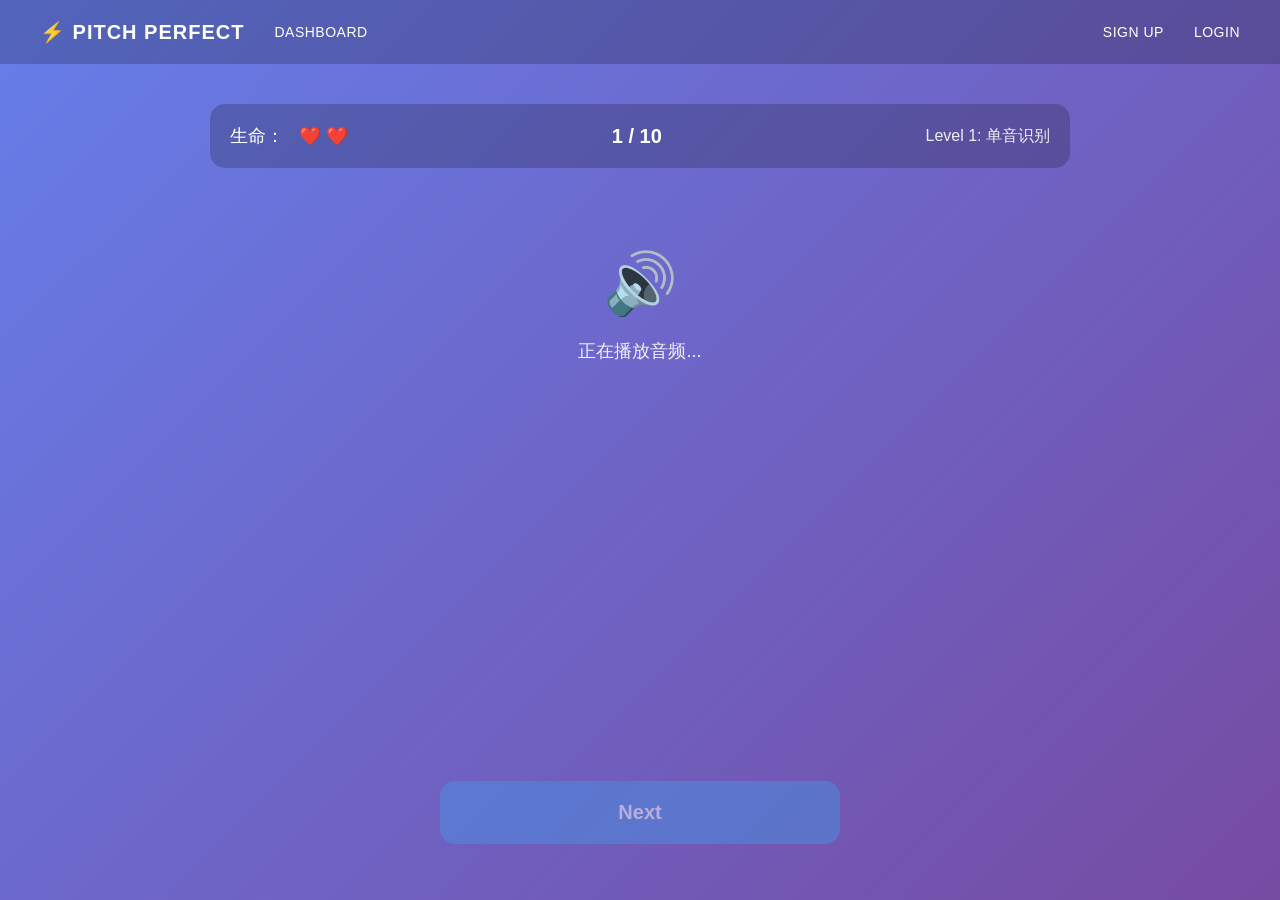
<file: game.html>
<!DOCTYPE html>
<html lang="zh-CN">
<head>
    <meta charset="UTF-8">
    <meta name="viewport" content="width=device-width, initial-scale=1.0">
    <title>测试进行中 - Pitch Perfect</title>
    <link rel="stylesheet" href="css/style.css">
</head>
<body>
    <!-- 导航栏 -->
    <nav class="navbar">
        <div class="nav-left">
            <span class="logo">⚡ PITCH PERFECT</span>
            <a href="dashboard.html" class="nav-link">DASHBOARD</a>
        </div>
        <div class="nav-right">
            <a href="#" class="nav-link">SIGN UP</a>
            <a href="#" class="nav-link">LOGIN</a>
        </div>
    </nav>

    <!-- 游戏界面 -->
    <div class="game-container">
        <!-- 顶部信息栏 -->
        <div class="game-header">
            <div class="lives">
                <span class="life-label">生命：</span>
                <span id="livesDisplay">❤️ ❤️</span>
            </div>
            <div class="progress">
                <span id="questionNumber">1</span> / <span id="totalQuestions">10</span>
            </div>
            <div class="level-info">
                <span id="levelName">Level 1: 单音识别</span>
            </div>
        </div>

        <!-- 音频播放状态 -->
        <div class="audio-status" id="audioStatus">
            <div class="audio-icon">🔊</div>
            <p>正在播放音频...</p>
        </div>

        <!-- 选项区域 -->
        <div class="options-container" id="optionsContainer">
            <!-- 动态生成选项 -->
        </div>

        <!-- 答案反馈区域 -->
        <div class="answer-feedback" id="answerFeedback" style="display: none;">
            <!-- 动态显示正确答案 -->
        </div>

        <!-- 节拍器区域（Level 5 专用 - 音游风格） -->
        <div class="rhythm-game" id="rhythmGame" style="display: none;">
            <!-- 顶部节拍器进度条 -->
            <div class="metronome-bar">
                <div class="beat-number">1</div>
                <div class="beat-number">2</div>
                <div class="beat-number">3</div>
                <div class="beat-number">4</div>
            </div>
            <div class="metronome-progress">
                <div class="metronome-indicator" id="metronomeIndicator"></div>
            </div>
            
            <!-- 提示文字 -->
            <div class="rhythm-hint" id="rhythmHint">听完节奏后，点击靶子模仿节拍</div>
            
            <!-- 靶子 -->
            <div class="target-container">
                <div class="target" id="rhythmTarget">
                    <div class="target-ring target-ring-1"></div>
                    <div class="target-ring target-ring-2"></div>
                    <div class="target-ring target-ring-3"></div>
                    <div class="target-center"></div>
                </div>
            </div>
            
            <!-- 反馈信息 -->
            <div class="rhythm-feedback" id="rhythmFeedback"></div>
        </div>

        <!-- 提交按钮 -->
        <button class="submit-btn" id="submitBtn" disabled>Next</button>
    </div>

    <script src="js/audio.js"></script>
    <script src="js/game.js"></script>
</body>
</html>
</file>
<file: css/style.css>
/* 全局样式 */
* {
    margin: 0;
    padding: 0;
    box-sizing: border-box;
}

body {
    font-family: -apple-system, BlinkMacSystemFont, 'Segoe UI', Roboto, Oxygen, Ubuntu, Cantarell, sans-serif;
    background: linear-gradient(135deg, #667eea 0%, #764ba2 100%);
    min-height: 100vh;
    color: white;
}

/* 导航栏 */
.navbar {
    display: flex;
    justify-content: space-between;
    align-items: center;
    padding: 20px 40px;
    background: rgba(0, 0, 0, 0.2);
}

.nav-left {
    display: flex;
    align-items: center;
    gap: 30px;
}

.logo {
    font-size: 20px;
    font-weight: bold;
    letter-spacing: 1px;
}

.nav-link {
    color: white;
    text-decoration: none;
    font-size: 14px;
    font-weight: 500;
    letter-spacing: 0.5px;
    transition: opacity 0.3s;
}

.nav-link:hover {
    opacity: 0.8;
}

.nav-right {
    display: flex;
    gap: 30px;
}

/* 主容器 */
.container {
    max-width: 1200px;
    margin: 0 auto;
    padding: 60px 20px;
    text-align: center;
}

/* 欢迎区域 */
.welcome-section {
    display: flex;
    flex-direction: column;
    align-items: center;
    gap: 30px;
}

.icon-circle {
    margin-bottom: 20px;
}

h1 {
    font-size: 48px;
    font-weight: 700;
    margin-bottom: 10px;
}

.subtitle {
    font-size: 18px;
    opacity: 0.9;
    margin-bottom: 40px;
}

/* 关卡选择 */
.level-selection {
    width: 100%;
    max-width: 800px;
}

.level-selection h2 {
    font-size: 28px;
    margin-bottom: 30px;
}

.level-grid {
    display: grid;
    grid-template-columns: repeat(auto-fit, minmax(250px, 1fr));
    gap: 20px;
}

.level-btn {
    background: rgba(255, 255, 255, 0.15);
    border: 2px solid rgba(255, 255, 255, 0.3);
    border-radius: 15px;
    padding: 25px 20px;
    color: white;
    cursor: pointer;
    transition: all 0.3s;
    display: flex;
    flex-direction: column;
    gap: 10px;
    align-items: center;
}

.level-btn:hover {
    background: rgba(255, 255, 255, 0.25);
    transform: translateY(-5px);
    box-shadow: 0 10px 30px rgba(0, 0, 0, 0.3);
}

.level-number {
    font-size: 32px;
    font-weight: bold;
}

.level-name {
    font-size: 16px;
    opacity: 0.9;
}

/* 游戏容器 */
.game-container {
    max-width: 900px;
    margin: 0 auto;
    padding: 40px 20px;
    min-height: calc(100vh - 80px);
    display: flex;
    flex-direction: column;
}

/* 游戏头部 */
.game-header {
    display: flex;
    justify-content: space-between;
    align-items: center;
    padding: 20px;
    background: rgba(0, 0, 0, 0.2);
    border-radius: 15px;
    margin-bottom: 40px;
}

.lives {
    font-size: 18px;
}

.life-label {
    margin-right: 10px;
}

.progress {
    font-size: 20px;
    font-weight: bold;
}

.level-info {
    font-size: 16px;
    opacity: 0.9;
}

/* 音频状态 */
.audio-status {
    text-align: center;
    padding: 40px;
    margin-bottom: 40px;
}

.audio-icon {
    font-size: 60px;
    margin-bottom: 20px;
    animation: pulse 1.5s infinite;
}

@keyframes pulse {
    0%, 100% { transform: scale(1); opacity: 1; }
    50% { transform: scale(1.1); opacity: 0.8; }
}

.audio-status p {
    font-size: 18px;
    opacity: 0.9;
}

/* 选项容器 */
.options-container {
    display: flex;
    justify-content: center;
    align-items: center;
    gap: 20px;
    flex-wrap: wrap;
    margin-bottom: 60px;
    flex: 1;
}

/* 泡泡选项 */
.option-bubble {
    width: 100px;
    height: 100px;
    border-radius: 50%;
    border: 3px solid rgba(255, 255, 255, 0.5);
    background: rgba(255, 255, 255, 0.1);
    display: flex;
    align-items: center;
    justify-content: center;
    font-size: 24px;
    font-weight: bold;
    cursor: pointer;
    transition: all 0.3s;
    user-select: none;
}

.option-bubble:hover {
    transform: scale(1.1);
    border-color: rgba(255, 255, 255, 0.8);
}

.option-bubble.selected {
    background: rgba(255, 255, 255, 0.3);
    border-color: white;
    border-width: 4px;
    transform: scale(1.15);
}

/* 矩形选项（用于其他题型） */
.option-rect {
    padding: 20px 40px;
    border-radius: 15px;
    border: 3px solid rgba(255, 255, 255, 0.5);
    background: rgba(255, 255, 255, 0.1);
    font-size: 20px;
    font-weight: 600;
    cursor: pointer;
    transition: all 0.3s;
    user-select: none;
    min-width: 150px;
}

.option-rect:hover {
    transform: translateY(-5px);
    border-color: rgba(255, 255, 255, 0.8);
}

.option-rect.selected {
    background: rgba(255, 255, 255, 0.3);
    border-color: white;
    border-width: 4px;
}

/* 提交按钮 */
.submit-btn {
    width: 100%;
    max-width: 400px;
    margin: 0 auto;
    padding: 20px;
    font-size: 20px;
    font-weight: bold;
    color: white;
    background: #4a90e2;
    border: none;
    border-radius: 15px;
    cursor: pointer;
    transition: all 0.3s;
}

.submit-btn:hover:not(:disabled) {
    background: #357abd;
    transform: translateY(-3px);
    box-shadow: 0 10px 30px rgba(0, 0, 0, 0.3);
}

.submit-btn:disabled {
    opacity: 0.5;
    cursor: not-allowed;
}

/* 结果容器 */
.results-container {
    max-width: 800px;
    margin: 0 auto;
    padding: 60px 20px;
    text-align: center;
}

.results-icon {
    margin-bottom: 30px;
}

.results-title {
    font-size: 36px;
    margin-bottom: 40px;
}

/* 分数显示 */
.score-display {
    margin-bottom: 50px;
}

.score-label {
    font-size: 20px;
    opacity: 0.9;
    margin-bottom: 10px;
}

.score-value {
    font-size: 80px;
    font-weight: bold;
    line-height: 1;
}

/* 统计网格 */
.stats-grid {
    display: grid;
    grid-template-columns: repeat(auto-fit, minmax(180px, 1fr));
    gap: 30px;
    margin-bottom: 40px;
}

.stat-item {
    padding: 20px;
    background: rgba(255, 255, 255, 0.1);
    border-radius: 15px;
}

.stat-label {
    font-size: 14px;
    opacity: 0.8;
    margin-bottom: 10px;
}

.stat-value {
    font-size: 28px;
    font-weight: bold;
}

/* 保存提示 */
.save-prompt {
    font-size: 16px;
    opacity: 0.9;
    margin-bottom: 30px;
}

/* 结果按钮 */
.results-buttons {
    display: flex;
    justify-content: center;
    gap: 20px;
    flex-wrap: wrap;
}

.btn-save,
.btn-retry {
    padding: 18px 50px;
    font-size: 18px;
    font-weight: bold;
    border: none;
    border-radius: 12px;
    cursor: pointer;
    transition: all 0.3s;
}

.btn-save {
    background: #f5d76e;
    color: #333;
}

.btn-save:hover {
    background: #f0c84d;
    transform: translateY(-3px);
    box-shadow: 0 10px 30px rgba(0, 0, 0, 0.3);
}

.btn-retry {
    background: rgba(255, 255, 255, 0.3);
    color: white;
}

.btn-retry:hover {
    background: rgba(255, 255, 255, 0.4);
    transform: translateY(-3px);
    box-shadow: 0 10px 30px rgba(0, 0, 0, 0.3);
}

/* 音量控制 */
.volume-control {
    position: fixed;
    bottom: 30px;
    left: 30px;
}

#volumeBtn {
    width: 60px;
    height: 60px;
    border-radius: 50%;
    border: none;
    background: rgba(0, 0, 0, 0.3);
    font-size: 28px;
    cursor: pointer;
    transition: all 0.3s;
}

#volumeBtn:hover {
    background: rgba(0, 0, 0, 0.5);
    transform: scale(1.1);
}

/* 响应式设计 */
@media (max-width: 768px) {
    .navbar {
        padding: 15px 20px;
        flex-direction: column;
        gap: 15px;
    }

    h1 {
        font-size: 36px;
    }

    .level-grid {
        grid-template-columns: 1fr;
    }

    .game-header {
        flex-direction: column;
        gap: 15px;
        text-align: center;
    }

    .option-bubble {
        width: 80px;
        height: 80px;
        font-size: 20px;
    }

    .score-value {
        font-size: 60px;
    }

    .stats-grid {
        grid-template-columns: 1fr;
    }

    .results-buttons {
        flex-direction: column;
        width: 100%;
    }

    .btn-save,
    .btn-retry {
        width: 100%;
    }
}

/* 节拍器样式（Level 5 专用 - 音游风格） */
.rhythm-game {
    display: flex;
    flex-direction: column;
    align-items: center;
    padding: 40px 20px;
    min-height: 500px;
}

/* 顶部节拍器进度条 */
.metronome-bar {
    display: flex;
    justify-content: space-around;
    width: 100%;
    max-width: 800px;
    margin-bottom: 10px;
}

.beat-number {
    font-size: 24px;
    font-weight: bold;
    color: rgba(255, 255, 255, 0.6);
    width: 60px;
    text-align: center;
}

.beat-number.active {
    color: #fff;
    transform: scale(1.2);
    transition: all 0.2s;
}

.metronome-progress {
    width: 100%;
    max-width: 800px;
    height: 60px;
    background: linear-gradient(90deg, #60a5fa 0%, #818cf8 100%);
    border-radius: 10px;
    position: relative;
    overflow: hidden;
    margin-bottom: 40px;
}

.metronome-indicator {
    position: absolute;
    top: 0;
    left: 0;
    width: 4px;
    height: 100%;
    background: #ef4444;
    box-shadow: 0 0 10px #ef4444;
    transition: left 0.1s linear;
}

/* 提示文字 */
.rhythm-hint {
    font-size: 20px;
    font-weight: 600;
    color: #fff;
    text-align: center;
    margin-bottom: 30px;
}

/* 靶子容器 */
.target-container {
    display: flex;
    justify-content: center;
    align-items: center;
    margin-bottom: 40px;
}

/* 靶子 */
.target {
    width: 300px;
    height: 300px;
    position: relative;
    cursor: pointer;
    transition: transform 0.1s;
}

.target:hover {
    transform: scale(1.05);
}

.target:active {
    transform: scale(0.95);
}

.target-ring {
    position: absolute;
    border-radius: 50%;
    border: 3px solid #fff;
}

.target-ring-1 {
    width: 100%;
    height: 100%;
    background: rgba(96, 165, 250, 0.3);
    top: 0;
    left: 0;
}

.target-ring-2 {
    width: 66%;
    height: 66%;
    background: rgba(129, 140, 248, 0.4);
    top: 17%;
    left: 17%;
}

.target-ring-3 {
    width: 33%;
    height: 33%;
    background: rgba(165, 180, 252, 0.5);
    top: 33.5%;
    left: 33.5%;
}

.target-center {
    position: absolute;
    width: 60px;
    height: 60px;
    background: #6366f1;
    border-radius: 50%;
    top: 50%;
    left: 50%;
    transform: translate(-50%, -50%);
    box-shadow: 0 0 20px rgba(99, 102, 241, 0.6);
}

.target.hit {
    animation: target-hit 0.3s;
}

@keyframes target-hit {
    0% {
        transform: scale(1);
    }
    50% {
        transform: scale(1.15);
    }
    100% {
        transform: scale(1);
    }
}

.target.correct .target-center {
    background: #4ade80;
    box-shadow: 0 0 30px rgba(74, 222, 128, 0.8);
}

.target.incorrect .target-center {
    background: #f87171;
    box-shadow: 0 0 30px rgba(248, 113, 113, 0.8);
}

/* 反馈信息 */
.rhythm-feedback {
    font-size: 18px;
    color: #fff;
    text-align: center;
    min-height: 60px;
}
</file>
